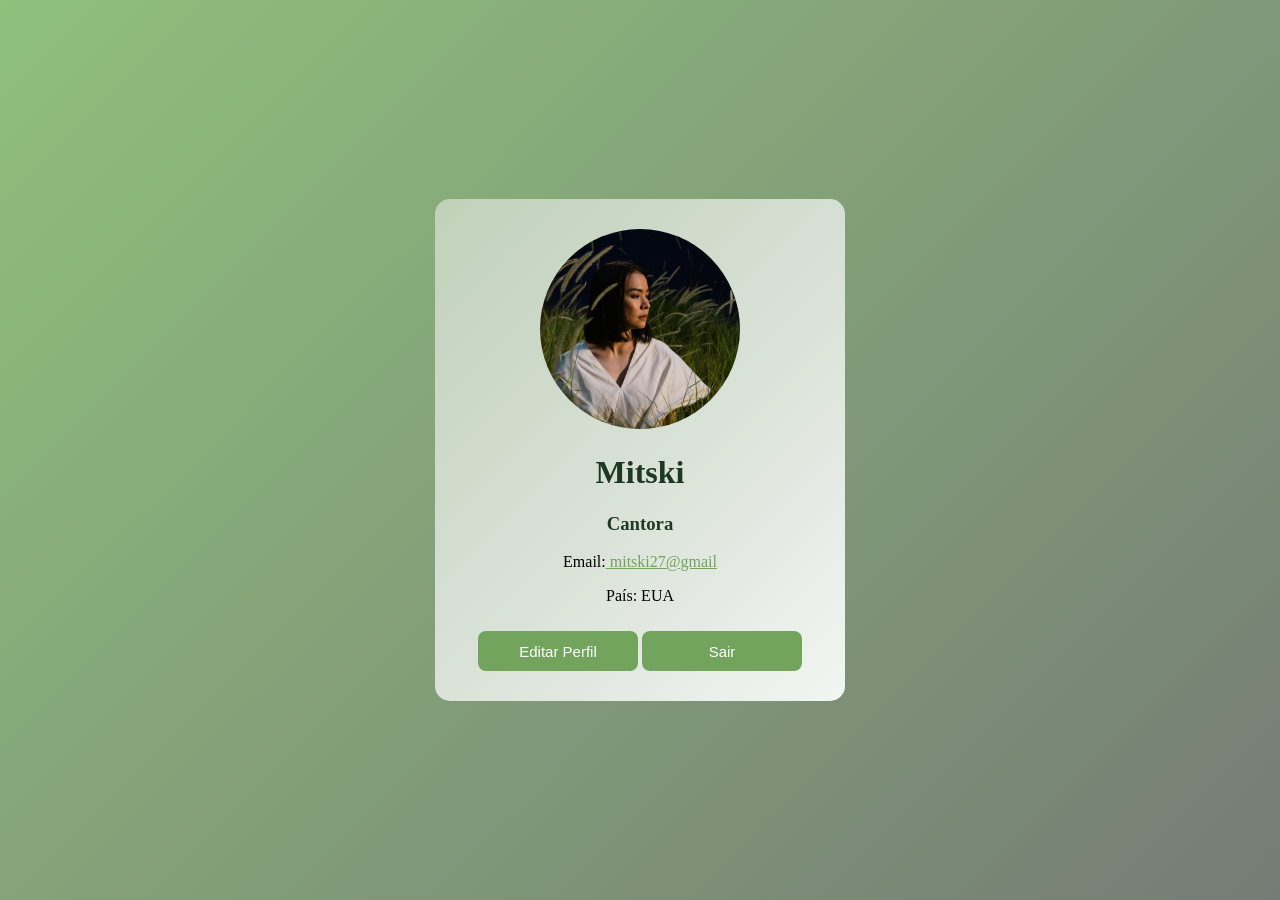
<file: Perfil do Usuário/index.html>
<!DOCTYPE html>
<html lang="pt_br">
<head>
    <meta charset="UTF-8">
    <meta name="viewport" content="width=device-width, initial-scale=1.0">
    <title>Perfil do Usuário</title>
    <link rel="stylesheet" href="css/style.css">
</head>
<body>
    <div class="Perfil">
        <img src="imagem/img.jpg" alt="Mitski">
        <center><h1>Mitski</h1>
        <h3>Cantora</h3>
        <p>Email:<a href="mitski27@gmail">
    mitski27@gmail </a></p>
        <p>País: EUA</p>
        <button>Editar Perfil</button>
        <button>Sair</button></center> 
    </div>
    
</body>
</html>
</file>
<file: Perfil do Usuário/css/style.css>
body{
    background: linear-gradient(
        135deg,
        #8fc07c,
        #757c75
    );

    font-family: Monaco;
    display: flex;
    justify-content: center;
    align-items:center;
    min-height: 100vh;
    margin: 0;
}
.Perfil{

    width:350px;
    margin:60px auto;
    background:linear-gradient(
        135deg,
        #e9ece794,
    #f2f6f2);
    padding:30px;
    border-radius:15px;
    text-align:center;
}
img { 
    width: 200px;
    height: 200px;
    object-fit: cover;
    border-radius: 100px;
}
h1{
    color: #1e3922;
}
h3{
    color: #1e3922;
}
p{
    color: rgb(0, 0, 0);
}
a{
    color: #72a45e;
}
button{
    width: 160px;
    height: 40px;
    margin-top: 10px;
    border: none;
    border-radius: 8px;
    background-color: #72a45e;
    color: white;
    font-size: 15px;
}
</file>
